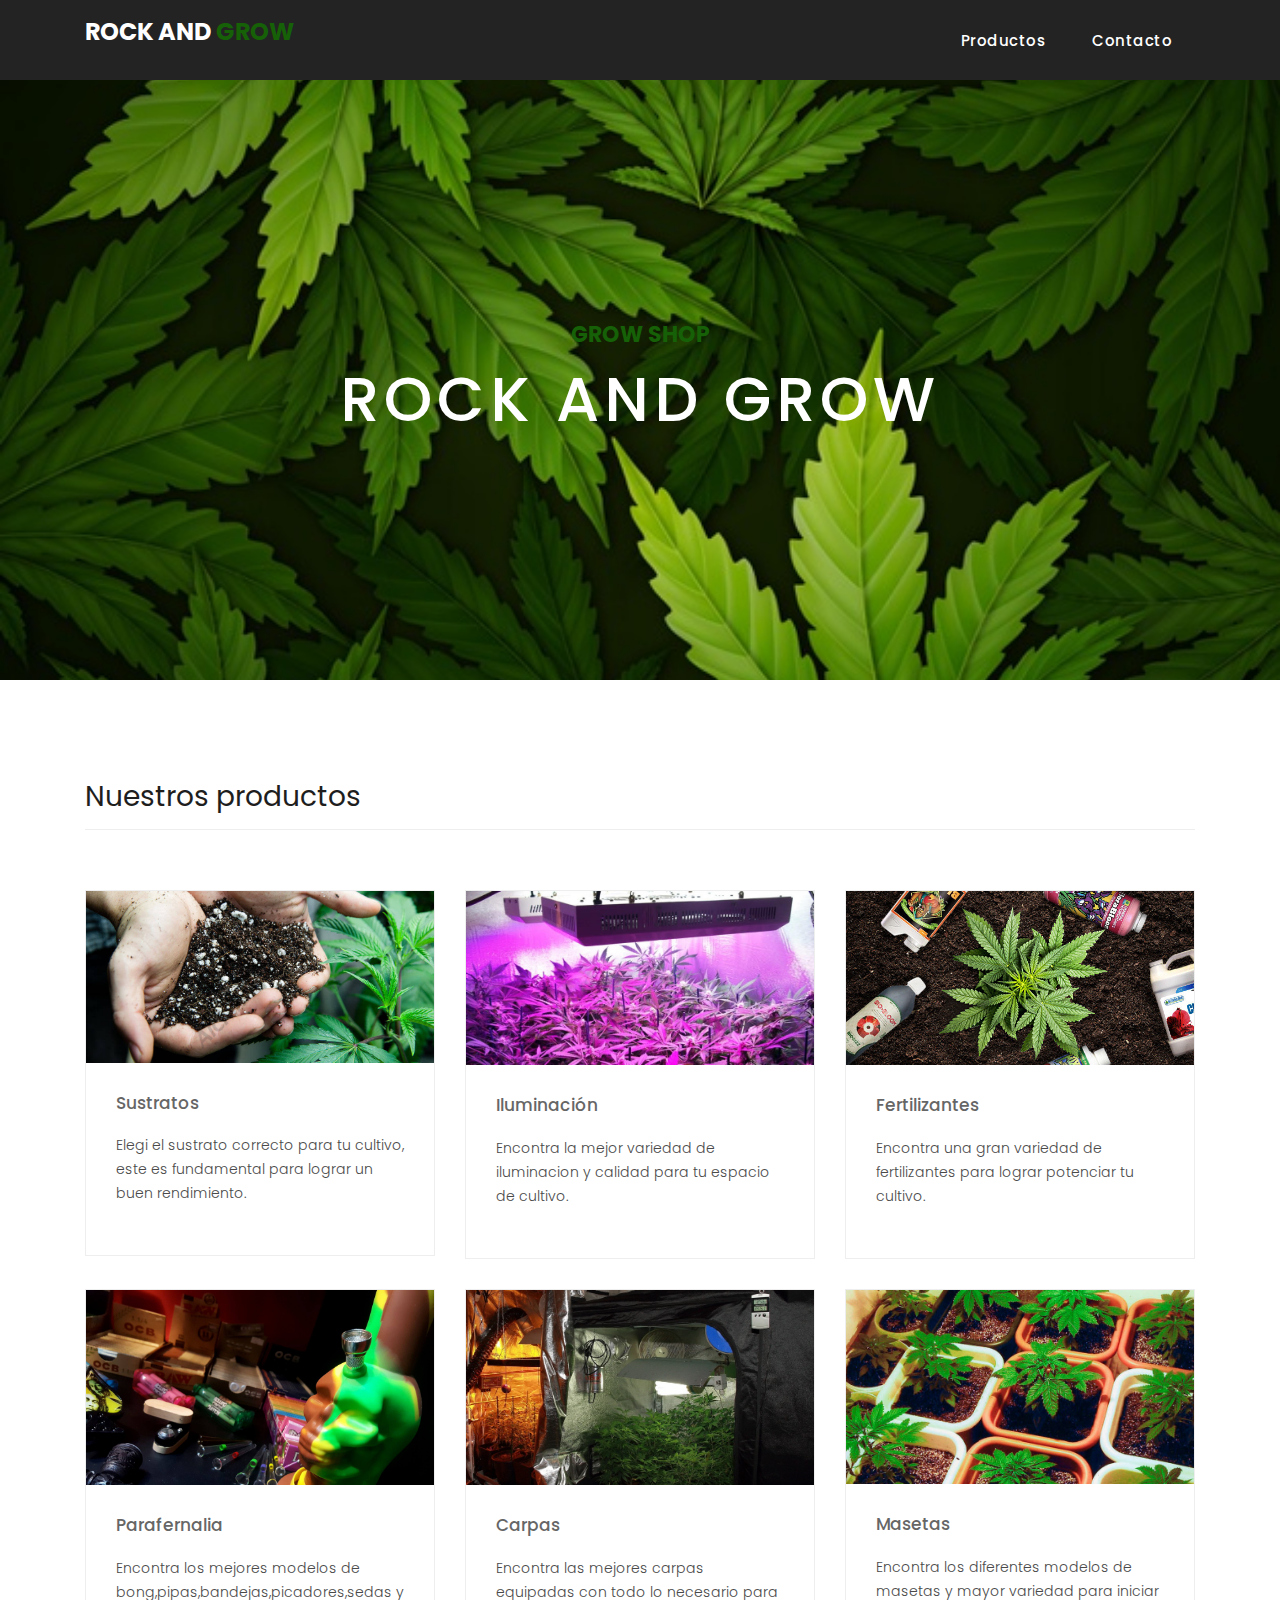
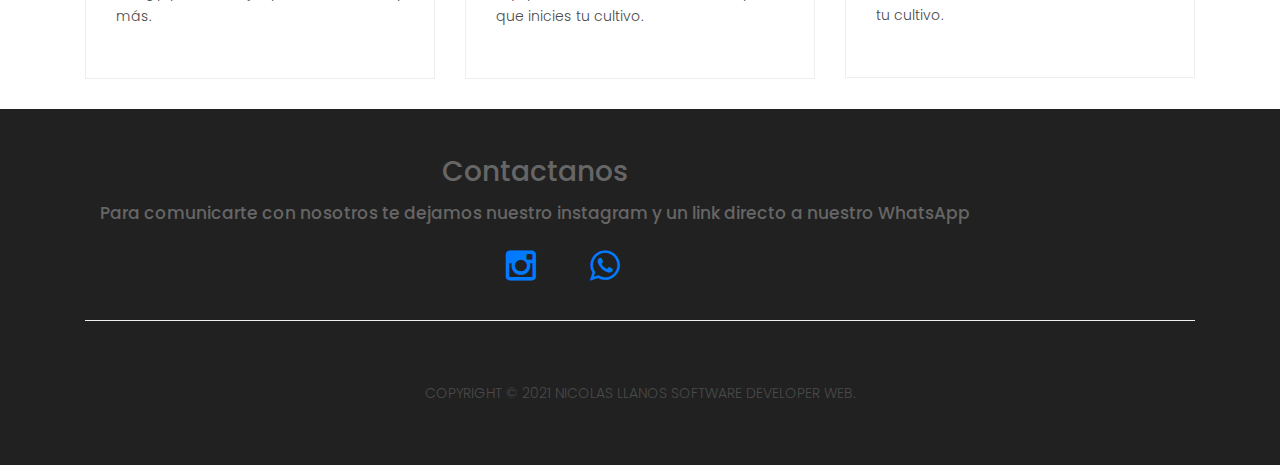
<file: index.html>
<!DOCTYPE html>
<html lang="en">

  <head>

    <meta charset="utf-8">
    <meta name="viewport" content="width=device-width, initial-scale=1, shrink-to-fit=no">
    <meta name="description" content="">
    <meta name="author" content="">
    <link href="https://fonts.googleapis.com/css?family=Poppins:100,200,300,400,500,600,700,800,900&display=swap" rel="stylesheet">

    <title>Rock and Grow</title>

    <!-- Bootstrap core CSS -->
    <link href="vendor/bootstrap/css/bootstrap.min.css" rel="stylesheet">
<!--

TemplateMo 546 Sixteen Clothing

https://templatemo.com/tm-546-sixteen-clothing

-->

    <!-- Additional CSS Files -->
    <link rel="stylesheet" href="assets/css/fontawesome.css">
    <link rel="stylesheet" href="assets/css/templatemo-sixteen.css">
    <link rel="stylesheet" href="assets/css/owl.css">
    <link rel="stylesheet" href="assets/css/style.css">
  </head>

  <body>

    <!-- ***** Preloader Start ***** -->
    <div id="preloader">
        <div class="jumper">
            <div></div>
            <div></div>
            <div></div>
        </div>
    </div>  
    <!-- ***** Preloader End ***** -->

    <!-- Header -->
    <header class="">
      <nav class="navbar navbar-expand-lg">
        <div class="container">
          <a class="navbar-brand" href="index.html"><h2>Rock and<em> Grow</em></h2></a>
          <button class="navbar-toggler" type="button" data-toggle="collapse" data-target="#navbarResponsive" aria-controls="navbarResponsive" aria-expanded="false" aria-label="Toggle navigation">
            <span class="navbar-toggler-icon"></span>
          </button>
          <div class="collapse navbar-collapse" id="navbarResponsive">
            <ul class="navbar-nav ml-auto">
              <li class="nav-item">
                <a class="nav-link" href="#">Productos</a>
              </li>
              <li class="nav-item">
                <a class="nav-link" href="#">Contacto</a>
              </li>
            </ul>
          </div>
        </div>
      </nav>
    </header>

    <!-- Page Content -->
    <!-- Banner Starts Here -->
    <div class="banner header-text">
      <div class="owl-banner owl-carousel">
        <div class="banner-item-01">
          <div class="text-content">
            <h4>Grow Shop</h4>
            <h2>Rock and Grow</h2>
          </div>
        </div>
      </div>
    </div>
    <!-- Banner Ends Here -->

    <div class="latest-products">
      <div class="container">
        <div class="row">
          <div class="col-md-12">
            <div class="section-heading">
              <h2>Nuestros productos</h2>
            </div>
          </div>
         
          <!-------Carta de sustrato----------------------------->
          <div class="col-md-4">
            <div class="product-item">
              <a href="sustrato.html"><img src="assets/images/cardSustrato.png" alt=""></a>
              <div class="down-content">
                <a href="#"><h4>Sustratos</h4></a>
                <p>Elegi el sustrato correcto para tu cultivo, este es fundamental para lograr un buen rendimiento.</p>
               </div>
            </div>
          </div>

           <!-------------CARTA LUCES------------------->
           <div class="col-md-4">
            <div class="product-item">
              <a href="iluminacion.html"><img src="assets/images/cardIluminacion.png" alt=""></a>
              <div class="down-content">
                <a href="#"><h4>Iluminación</h4></a>
                <p>Encontra la mejor variedad de iluminacion y calidad para tu espacio de cultivo.</p>
              </div>
            </div>
          </div>

          <!-------Carta de Fertilizantes----------------------------->
          <div class="col-md-4">
            <div class="product-item">
              <a href="fertilizantes.html"><img src="assets/images/cardFertilizantes.png" alt=""></a>
              <div class="down-content">
                <a href="#"><h4>Fertilizantes</h4></a>
                <p>Encontra una gran variedad de fertilizantes para lograr potenciar tu cultivo. </p>
               </div>
            </div>
          </div>

           <!-------------CARTA PARAFERNALIA------------------->
           <div class="col-md-4">
            <div class="product-item">
              <a href="parafernalia.html"><img src="assets/images/cardParafernalia2.png" alt=""></a>
              <div class="down-content">
                <a href="#"><h4>Parafernalia</h4></a>
                <p>Encontra los mejores modelos de bong,pipas,bandejas,picadores,sedas y más.</p>
              </div>
            </div>
          </div>
           <!-------Carta de carpas----------------------------->
           <div class="col-md-4">
            <div class="product-item">
              <a href="carpas.html"><img src="assets/images/cardCarpa.png" alt=""></a>
              <div class="down-content">
                <a href="#"><h4>Carpas</h4></a>
                <p>Encontra las mejores carpas equipadas con todo lo necesario para que inicies tu cultivo. </p>
               </div>
            </div>
          </div>

          <!-------Carta de masetas----------------------------->
          <div class="col-md-4">
            <div class="product-item">
              <a href="masetas.html"><img src="assets/images/cardMasetas.png" alt=""></a>
              <div class="down-content">
                <a href="#"><h4>Masetas</h4></a>
                <p>Encontra los diferentes modelos de masetas y mayor variedad para iniciar tu cultivo. </p>
               </div>
            </div>
          </div>

          

          
        </div>
      </div>
    </div>
    
    
  
    <footer>
      <div class="call-to-action">
        <div class="container">
          <div class="row">
            <div class="col-md-12">
              <div class="inner-content">
                <div class="row">
                  <div class="col-md-14">
                    <h3 style="text-align: center;margin-top: -45px;">Contactanos</h3>
                    <h4 style="margin-top: 15px;">Para comunicarte con nosotros te dejamos nuestro instagram y un link directo a nuestro WhatsApp</h4>  
                 </div>
                 
                 <div class="col-md-10">
                   <td>
                      <tr>
                        <br>
                        <a href="https://www.instagram.com/rocka_ndgrow/" class="fa fa-instagram"></a>
                        <a href="https://api.whatsapp.com/send?phone=543424283098&text=Hola Rock and Grow%20necesito%20asesoramiento%20" class="fa fa-whatsapp"></a>
                      </tr>
                    </td>
                 </div>
                </div>
              </div>
            </div>
          </div>
        </div>
      </div>
      <div class="container">
        <div class="row">
          <div class="col-md-12">
            <div class="inner-content">
              <p style="text-align: center;">Copyright &copy; 2021 Nicolas Llanos Software Developer Web.
            </div>
          </div>
        </div>
      </div>
    </footer>


    <!-- Bootstrap core JavaScript -->
    <script src="vendor/jquery/jquery.min.js"></script>
    <script src="vendor/bootstrap/js/bootstrap.bundle.min.js"></script>


    <!-- Additional Scripts -->
    <script src="assets/js/custom.js"></script>
    <script src="assets/js/owl.js"></script>
    <script src="assets/js/slick.js"></script>
    <script src="assets/js/isotope.js"></script>
    <script src="assets/js/accordions.js"></script>


    <script language = "text/Javascript"> 
      cleared[0] = cleared[1] = cleared[2] = 0; //set a cleared flag for each field
      function clearField(t){                   //declaring the array outside of the
      if(! cleared[t.id]){                      // function makes it static and global
          cleared[t.id] = 1;  // you could use true and false, but that's more typing
          t.value='';         // with more chance of typos
          t.style.color='#fff';
          }
      }
    </script>


  </body>

</html>
</file>
<file: assets/css/templatemo-sixteen.css>
/*

TemplateMo 546 Sixteen Clothing

https://templatemo.com/tm-546-sixteen-clothing

*/
body {
	font-family: 'Poppins', sans-serif;
	overflow-x: hidden;
	text-rendering: optimizeLegibility;
	-webkit-font-smoothing: antialiased;
	-moz-osx-font-smoothing: grayscale;
  }
  p {
	  margin-bottom: 0px;
	  font-size: 14px;
	  font-weight: 300;
	  color: #4a4a4a;
	  line-height: 24px;
  }
  a {
	  text-decoration: none!important;
  }
  ul {
	  padding: 0;
	  margin: 0;
	  list-style: none;
  }
  
  h1,h2,h3,h4,h5,h6 {
	  margin: 0px;
  }
  
  .h2Marcas{
	  padding-bottom:5px;
	  padding-left: 25px;
	  font-family: inherit;
	  font-weight: 500;
	  line-height: 1.2;
	  color: inherit;
  }
  
  ul.social-icons li {
	  display: inline-block;
	  margin-right: 3px;
  }
  
  ul.social-icons li:last-child {
	  margin-right: 0px;
  }
  
  ul.social-icons li a {
	  width: 50px;
	  height: 50px;
	  display: inline-block;
	  line-height: 50px;
	  background-color: #eee;
	  color: #121212;
	  font-size: 18px;
	  text-align: center;
	  transition: all .3s;
  }
  
  ul.social-icons li a:hover {
	  background-color: #166107;
	  color: #fff;
  }
  
  a.filled-button {
	  background-color: #166107;
	  color: #fff;
	  font-size: 14px;
	  text-transform: capitalize;
	  font-weight: 300;
	  padding: 10px 20px;
	  border-radius: 5px;
	  display: inline-block;
	  transition: all 0.3s;
  }
  
  a.filled-button:hover {
	  background-color: #121212;
	  color: #fff;
  }
  
  .section-heading {
	  text-align: left;
	  margin-bottom: 60px;
	  border-bottom: 1px solid #eee;
  }
  
  .section-heading h2 {
	  font-size: 28px;
	  font-weight: 400;
	  color: #1e1e1e;
	  margin-bottom: 15px;
  }
  
  .construccion{
	  width: 100%;
	  height: 552px;
	  background-image: url(../images/contruccion.png);
  
  }
  
  .sustrato-heading {
	  width: 100%;
	  height: 552px;
	  background-image: url(../images/cardSustrato.png);
  }
  
  .iluminacion-heading {
	  width: 100%;
	  height: 552px;
	  background-image: url(../images/cardIluminacion.png);
  }
  
  .carpas-heading {
	  width: 100%;
	  height: 552px;
	  background-image: url(../images/cardCarpa.png);
  }
  
  .fertilizantes-heading {
	  width: 100%;
	  height: 552px;
	  background-image: url(../images/cardFertilizantes.png);
  }


  .parafernalia-heading {
	  width: 100%;
	  height:552px;
	  background-image: url(../images/cardParafernalia2.png);
  }

  .masetas-heading {
	width: 100%;
	height:552px;
	background-image: url(../images/cardMasetas.png);
}

  
  .contact-heading {
	  background-image: url(../images/contact-heading.jpg);
  }
  
  .page-heading {
	  padding: 210px 0px 130px 0px;
	  text-align: center;
	  background-position: center center;
	  background-repeat: no-repeat;
	  background-size: cover;
  }
  
  .page-heading .text-content h4 {
	  color: #166107;
	  font-size: 22px;
	  text-transform: uppercase;
	  font-weight: 700;
	  margin-bottom: 15px;
  }
  
  .page-heading .text-content h2 {
	  color: #fff;
	  font-size: 62px;
	  text-transform: uppercase;
	  letter-spacing: 5px;
  }
  
  #preloader {
	overflow: hidden;
	background-image: url(../images/fondo.jpg);
	/* background-size: cover; */
	left: 0;
	right: 0;
	top: 0;
	bottom: 0;
	position: fixed;
	z-index: 9999999;
	color: #fff;
  }
  
  #preloader .jumper {
	left: 0;
	top: 0;
	right: 0;
	bottom: 0;
	display: block;
	position: absolute;
	margin: auto;
	width: 50px;
	height: 50px;
  }
  
  #preloader .jumper > div {
	background-color: #fff;
	width: 10px;
	height: 10px;
	border-radius: 100%;
	-webkit-animation-fill-mode: both;
	animation-fill-mode: both;
	position: absolute;
	opacity: 0;
	width: 50px;
	height: 50px;
	-webkit-animation: jumper 1s 0s linear infinite;
	animation: jumper 1s 0s linear infinite;
  }
  
  #preloader .jumper > div:nth-child(2) {
	-webkit-animation-delay: 0.33333s;
	animation-delay: 0.33333s;
  }
  
  #preloader .jumper > div:nth-child(3) {
	-webkit-animation-delay: 0.66666s;
	animation-delay: 0.66666s;
  }
  
  @-webkit-keyframes jumper {
	0% {
	  opacity: 0;
	  -webkit-transform: scale(0);
	  transform: scale(0);
	}
	5% {
	  opacity: 1;
	}
	100% {
	  -webkit-transform: scale(1);
	  transform: scale(1);
	  opacity: 0;
	}
  }
  
  @keyframes jumper {
	0% {
	  opacity: 0;
	  -webkit-transform: scale(0);
	  transform: scale(0);
	}
	5% {
	  opacity: 1;
	}
	100% {
	  opacity: 0;
	}
  }
  
  
  /* Header Style */
  header {
	  position: absolute;
	  z-index: 99999;
	  width: 100%;
	  height: 80px;
	  background-color: #232323;
	  -webkit-transition: all 0.3s ease-in-out 0s;
	  -moz-transition: all 0.3s ease-in-out 0s;
	  -o-transition: all 0.3s ease-in-out 0s;
	  transition: all 0.3s ease-in-out 0s;
  }
  header .navbar {
	  padding: 17px 0px;
  }
  .background-header .navbar {
	  padding: 17px 0px;
  }
  .background-header {
	  top: 0;
	  position: fixed;
	  background-color: #fff!important;
	  box-shadow: 0px 1px 10px rgba(0,0,0,0.1);
  }
  .background-header .navbar-brand h2 {
	  color: #121212!important;
  }
  .background-header .navbar-nav a.nav-link {
	  color: #1e1e1e!important;
  }
  .background-header .navbar-nav .nav-link:hover,
  .background-header .navbar-nav .active>.nav-link,
  .background-header .navbar-nav .nav-link.active,
  .background-header .navbar-nav .nav-link.show,
  .background-header .navbar-nav .show>.nav-link {
	  color: #166107!important;
  }
  .navbar .navbar-brand {
	  float: 	left;
	  margin-top: -12px;
	  outline: none;
  }
  .navbar .navbar-brand h2 {
	  color: #fff;
	  text-transform: uppercase;
	  font-size: 24px;
	  font-weight: 700;
	  -webkit-transition: all .3s ease 0s;
	  -moz-transition: all .3s ease 0s;
	  -o-transition: all .3s ease 0s;
	  transition: all .3s ease 0s;
  }
  .navbar .navbar-brand h2 em {
	  font-style: normal;
	  color: #166107;
  }
  #navbarResponsive {
	  z-index: 999;
  }
  .navbar-collapse {
	  text-align: center;
  }
  .navbar .navbar-nav .nav-item {
	  margin: 0px 15px;
  }
  .navbar .navbar-nav a.nav-link {
	  text-transform: capitalize;
	  font-size: 15px;
	  font-weight: 500;
	  letter-spacing: 0.5px;
	  color: #fff;
	  transition: all 0.5s;
	  margin-top: 5px;
  }
  .navbar .navbar-nav .nav-link:hover,
  .navbar .navbar-nav .active>.nav-link,
  .navbar .navbar-nav .nav-link.active,
  .navbar .navbar-nav .nav-link.show,
  .navbar .navbar-nav .show>.nav-link {
	  color: #fff;
	  padding-bottom: 25px;
	  border-bottom: 3px solid #166107;
  }
  .navbar .navbar-toggler-icon {
	  background-image: none;
  }
  .navbar .navbar-toggler {
	  /* border-color: #232323;
	  background-color:  #232323; */
	  height: 36px;
	  outline: none;
	  border-radius: 0px;
	  position: absolute;
	  right: 30px;
	  top: 20px;
  }
  .navbar .navbar-toggler-icon:after {
	  /* border-color: #232323;
	  background-color:  #232323; */
	  content: '\f0c9';
	  color: #166107;
	  font-size: 18px;
	  line-height: 26px;
	  font-family: 'FontAwesome';
  }
  
  
  
  /* Banner Style */
  .banner {
	  position: relative;
	  text-align: center;
	  padding-top: 80px;
  }
  
  .banner-item-01 {
	  padding: 300px 0px;
	  background-image: url(../images/fondo.jpg);
	  background-size: cover;
	  background-repeat: no-repeat;
	  background-position: center center;
  }
  
  .banner-item-02 {
	  padding: 300px 0px;
	  background-image: url(../images/slide_02.jpg);
	  background-size: cover;
	  background-repeat: no-repeat;
	  background-position: center center;
  }
  
  .banner-item-03 {
	  padding: 300px 0px;
	  background-image: url(../images/slide_03.jpg);
	  background-size: cover;
	  background-repeat: no-repeat;
	  background-position: center center;
  }
  
  .banner .banner-item {
	  max-height: 600px;
  }
  
  .banner .text-content {
	  position: absolute;
	  top: 50%;
	  transform: translateY(-50%);
	  text-align: center;
	  width: 100%;
  }
  
  .banner .text-content h4 {
	  color: #166107;
	  font-size: 22px;
	  text-transform: uppercase;
	  font-weight: 700;
	  margin-bottom: 15px;
  }
  
  .banner .text-content h2 {
	  color: #fff;
	  font-size: 62px;
	  text-transform: uppercase;
	  letter-spacing: 5px;
  }
  
  .owl-banner .owl-dots .owl-dot {
	border-radius: 3px;
  }
  .owl-banner .owl-dots {
	  display: -webkit-box;
	  display: -webkit-flex;
	  display: -ms-flexbox;
	  display: flex;
	  -ms-flex-pack: center;
	  -webkit-justify-content: center;
	  justify-content: center;
	  position: absolute;
	  left: 50%;
	  transform: translateX(-50%);
	  bottom: 30px;
  }
  .owl-banner .owl-dots .owl-dot {
	  width: 10px;
	  height: 10px;
	  border-radius: 50%;
	  margin: 0 10px;
	  background-color: #fff;
	  opacity: 0.5;
  }
  .owl-banner .owl-dots .owl-dot:focus {
	  outline: none
  }
  .owl-banner .owl-dots .owl-dot.active {
	  background-color: #fff;
	  opacity: 1;
  }
  
  
  
  /* Latest Produtcs */
  
  .latest-products {
	  margin-top: 100px;
  
  }
  
  .latest-products .section-heading a {
	  float: right;
	  margin-top: -35px;
	  text-transform: uppercase;
	  font-size: 13px;
	  font-weight: 700;
	  color: #166107;
  }
  
  .product-item {
	  border: 1px solid #eee;
	  margin-bottom: 30px;
  }
  
  .product-item .down-content {
	  padding: 30px;
	  position: relative;
  }
  
  .product-item img {
	  width: 100%;
	  overflow: hidden;
  }
  
  .product-item .down-content h4 {
	  font-size: 17px;
	  color:  #666;
	  margin-bottom: 20px;
  }
  
  .product-item .down-content h6 {
	  position: absolute;
	  top: 30px;
	  right: 30px;
	  font-size: 18px;
	  color: #121212;
  }
  
  .product-item .down-content p {
	  margin-bottom: 20px;
  }
  
  .product-item .down-content ul li {
	  display: inline-block;
  }
  
  .product-item .down-content ul li i {
	  color: #166107;
	  font-size: 14px;
  }
  
  .product-item .down-content span {
	  position: absolute;
	  right: 30px;
	  bottom: 30px;
	  font-size: 13px;
	  color: #166107;
	  font-weight: 500;
  }
  
  
  
  
  /* Best Features */
  
  .about-features {
	  margin-top: 100px!important;
  }
  
  .about-features p {
	  border-bottom: 1px solid #eee;
	  padding-bottom: 20px;
  }
  
  .about-features .container .row {
	  padding-bottom: 0px!important;
	  border-bottom: none!important;
  }
  
  .best-features {
	  margin-top: 50px;
  }
  
  .best-features .container .row {
	  border-bottom: 1px solid #eee;
	  padding-bottom: 60px;
  }
  
  .best-features img {
	  width: 100%;
	  overflow: hidden;
  }
  
  .best-features h4 {
	  font-size: 17px;
	  color: #666;
	  margin-bottom: 20px;
  }
  
  .best-features ul.featured-list li {
	  display: block;
	  margin-bottom: 10px;
  }
  
  .best-features p {
	  margin-bottom: 25px;
  }
  
  .best-features ul.featured-list li a {
	  font-size: 14px;
	  color: #4a4a4a;
	  font-weight: 300;
	  transition: all .3s;
	  position: relative;
	  padding-left: 13px;
  }
  
  .best-features ul.featured-list li a:before {
	  content: '';
	  width: 5px;
	  height: 5px;
	  display: inline-block;
	  background-color: #4a4a4a;
	  position: absolute;
	  left: 0;
	  transition: all .3s;
	  top: 8px;
  }
  
  .best-features ul.featured-list li a:hover {
	  color: #166107;
  }
  
  .best-features ul.featured-list li a:hover::before {
	  background-color: #166107;
  }
  
  .best-features .filled-button {
	  margin-top: 20px;
  }
  
  
  
  
  
  /* Call To Action */
  
  .call-to-action .inner-content {
	  margin-top: 60px;
	  padding: 30px;
	  padding-right: 60px;
	  background-color: #212121;
	  border-radius: 5px;
	  border-color: #212121;;
  }
  
  .call-to-action .inner-content h4 {
	  font-size: 17px;
	  color: #666;
	  /* margin-bottom: 15px; */
  }
  
  .call-to-action .inner-content em {
	  font-style: normal;
	  font-weight: 700;
  }
  
  .call-to-action .inner-content .col-md-4 {
	  text-align: right;
  }
  
  .call-to-action .inner-content .filled-button {
	  margin-top: 12px;
  }
  
  
  
  
  /* Footer */
  
  footer {
	  text-align: center;
	  
  }
  
  footer .inner-content {
	  border-top: 1px solid #eee;
	  margin-top: 5px;
	  padding: 60px 0px;
  }
  
  
  footer .inner-content p {
	  text-transform: uppercase;
	  text-align: left;
  }
  
  footer .inner-content p a {
	  color: #166107;
	  margin-left: 3px;
  }
  
  footer .inner-content a{
	  padding-left: 50px;
	  font-size: 35px;
  }
  
  footer .inner-content h3 {
	  text-align: left;
	  color: #666;
  }
  
  
  
  /* Product Page */
  
  .products {
	  margin-top: 100px;
  }
  
  .products .filters {
	  text-align: center;
	  border-bottom: 1px solid #eee;
	  padding-bottom: 10px;
	  margin-bottom: 60px;
  }
  
  .products .filters li {
	  text-transform: uppercase;
	  font-size: 13px;
	  font-weight: 700;
	  color: #121212;
	  display: inline-block;
	  margin: 0px 10px;
	  transition: all .3s;
	  cursor: pointer;
  }
  
  .products .filters ul li.active,
  .products .filters ul li:hover {
	color: #166107;
  }
  
  .products ul.pages {
	  margin-top: 30px;
	  text-align: center;
  }
  
  .products ul.pages li {
	  display: inline-block;
	  margin: 0px 2px;
  }
  
  .products ul.pages li a {
	  width: 44px;
	  height: 44px;
	  display: inline-block;
	  line-height: 42px;
	  border: 1px solid #eee;
	  font-size: 15px;
	  font-weight: 700;
	  color: #121212;
	  transition: all .3s;
  }
  
  .products ul.pages li a:hover,
  .products ul.pages li.active a {
	  background-color: #166107;
	  border-color: #166107;
	  color: #fff;
  }
  
  
  
  /* Team Members */
  
  .team-members {
	  margin-top: 100px;
  }
  
  .team-member {
	  border: 1px solid #eee;
	  margin-bottom: 30px;
  }
  
  .team-member img {
	  width: 100%;
	  overflow: hidden;
  }
  
  .team-member .down-content {
	  padding: 30px;
	  text-align: center;
  }
  
  .team-member .thumb-container {
	  position: relative;
  }
  
  
  .team-member .thumb-container .hover-effect {
	  position: absolute;
	  background-color: #166107;
	  top: 0;
	  left: 0;
	  width: 100%;
	  height: 100%;
	  opacity: 0;
	  visibility: hidden;
	  transition: all .5s;
  }
  
  .team-member .thumb-container .hover-effect .hover-content {
	  position: absolute;
	  display: inline-block;
	  width: 100%;
	  text-align: center;
	  top: 50%;
	  transform: translateY(-50%);
  }
  
  .team-member .thumb-container .hover-effect .hover-content ul.social-icons li a:hover {
	  background-color: #fff;
	  color: #166107;
  }
  
  .team-member:hover .hover-effect {
	  visibility: visible;
	  opacity: 1;
  }
  
  .team-member .down-content h4 {
	  font-size: 17px;
	  color:  #666;
	  /* margin-bottom: 8px; */
  }
  
  .team-member .down-content span {
	  display: block;
	  font-size: 13px;
	  color: #166107;
	  font-weight: 500;
	  margin-bottom: 20px;
  }
  
  
  
  
  /* Services */
  
  .services {
	  background-image: url(../images/services-bg.jpg);
	  background-position: center center;
	  background-repeat: no-repeat;
	  background-size: cover;
	  background-attachment: fixed;
	  padding: 100px 0px;
  }
  
  .services .service-item {
	  text-align: center;
  }
  
  
  
  .services .service-item .icon {
	  background-color: #f7f7f7;
	  padding: 40px;
  }
  
  .services .service-item .icon i {
	  width: 100px;
	  height: 100px;
	  display: inline-block;
	  text-align: center;
	  line-height: 100px;
	  background-color: #166107;
	  color: #fff;
	  font-size: 32px;
  }
  
  .services .service-item .down-content {
	  background-color: #fff;
	  padding: 40px 30px;
  }
  
  .services .service-item .down-content h4 {
	  font-size: 17px;
	  color:  #666;
	  /* margin-bottom: 20px; */
  }
  
  .services .service-item .down-content p {
	  margin-bottom: 25px;
  }
  
  
  
  
  /* Clients */
  
  .happy-clients {
	  margin-top: 100px;
	  margin-bottom: 40px;
  }
  
  .happy-clients .client-item img {
	  max-width: 100%;
	  overflow: hidden;
	  transition: all .3s;
	  cursor: pointer;
  }
  
  .happy-clients .client-item img:hover {
	  opacity: 0.8;
  }
  
  
  
  
  /* Find Us */
  
  .find-us {
	  margin-top: 100px;
  }
  
  .find-us p {
	  border-bottom: 1px solid #eee;
	  padding-bottom: 30px;
	  margin-bottom: 30px;
  }
  
  .find-us h4 {
	  font-size: 17px;
	  color:  #666;
	  /* margin-bottom: 20px; */
  }
  
  .find-us .left-content {
	  margin-left: 30px;
  }
  
  
  
  /* Send Message */
  
  .send-message {
	  margin-top: 100px;
  }
  
  .contact-form input {
	  font-size: 14px;
	  width: 100%;
	  height: 44px;
	  display: inline-block;
	  line-height: 42px;
	  border: 1px solid #eee;
	  border-radius: 0px;
	  margin-bottom: 30px;
  }
  
  .contact-form input:focus {
	  box-shadow: none;
	  border: 1px solid #eee;
  }
  
  .contact-form textarea {
	  font-size: 14px;
	  width: 100%;
	  min-width: 100%;
	  min-height: 120px;
	  height: 120px;
	  max-height: 180px;
	  border: 1px solid #eee;
	  border-radius: 0px;
	  margin-bottom: 30px;
  }
  
  .contact-form textarea:focus {
	  box-shadow: none;
	  border: 1px solid #eee;
  }
  
  .contact-form button.filled-button {
	  background-color: #166107;
	  color: #fff;
	  font-size: 14px;
	  text-transform: capitalize;
	  font-weight: 300;
	  padding: 10px 20px;
	  border-radius: 5px;
	  display: inline-block;
	  transition: all 0.3s;
	  border: none;
	  outline: none;
	  cursor: pointer;
  }
  
  .contact-form button.filled-button:hover {
	  background-color: #121212;
	  color: #fff;
  }
  
  .accordion {
	  margin-left: 30px;
  }
  
  .accordion a {
	  cursor: pointer;
	  font-size: 17px;
	  color: #1a6692!important;
	  margin-bottom: 20px;
	  transition: all .3s;
  }
  
  .accordion a:hover {
	  color: #166107!important;
  }
  
  .accordion a.active {
	color: #166107!important;
  }
  
  .accordion li .content {
	display: none;
	margin-top: 10px;
  }
  
  .accordion li:first-child {
	  border-top: 1px solid #eee;
  }
  
  .accordion li {
	  border-bottom: 1px solid #eee;
	  padding: 15px 0px;
  }
  
  /* Responsive Style */
  @media (max-width: 768px) {
	  .banner .text-content {
		  width: 90%;
		  margin-left: 5%;
	  }
	  .banner .text-content h4 {
		  font-size: 22px;
	  }
  
	  .banner .text-content h2 {
		  font-size: 36px;
		  letter-spacing: 0.5px;
	  }
	  .footerContacto{
		  background-color:#212121;
	  }
	  .banner-item-01,
	  .banner-item-02,
	  .banner-item-03 {
		  padding: 180px 0px;
	  }
	  .page-heading .text-content h4 {
		  font-size: 22px;
	  }
  
	  .page-heading .text-content h2 {
		  font-size: 36px;
		  letter-spacing: 0.5px;
	  }
	  .latest-products .section-heading a {
		  float: none;
		  margin-top: 0px;
		  display: block;
		  margin-bottom: 20px;
	  }
	  .product-item .down-content h4 {
		  margin-bottom: 20px!important;
	  }
	  .product-item .down-content h6 {
		  position: absolute!important;
		  top: 30px!important;
		  right: 30px!important;
	  }
	  .product-item .down-content span {
		  position: absolute!important;
		  right: 30px!important;
		  bottom: 30px!important;
	  }
	  .best-features .left-content {
		  margin-bottom: 30px;
	  }
	  .call-to-action .inner-content {
		  text-align: center;
	  }
	  .call-to-action .inner-content .filled-button {
		  text-align: center;
		  width: 100%;
		  margin-top: 20px;
	  }
	  .about-features img {
		  margin-bottom: 30px;
	  }
	  .service-item {
		  margin-bottom: 30px;
	  }
	  .find-us #map {
		  margin-bottom: 30px;
	  }
	  .find-us .left-content {
		  margin-left: 0px;
	  }
	  .send-message .accordion {
		  margin-top: 30px;
		  margin-left: 0px;
	  }
  }
  
  @media (max-width: 992px) {
	  .navbar .navbar-brand {
		  position: absolute;
		  left: 30px;
		  top: 32px;
	  }
	  .navbar .navbar-brand {
		  width: auto;
	  }
	  .navbar:after {
		  display: none;
	  }
	  #navbarResponsive {
		  z-index: 99999;
		  position: absolute;
		  top: 80px;
		  left: 0;
		  width: 100%;
		  text-align: center;
		  background-color: #fff;
		  box-shadow: 0px 10px 10px rgba(0,0,0,0.1);
	  }
	  .navbar .navbar-nav .nav-item {
		  border-bottom: 1px solid #eee;
	  }
	  .navbar .navbar-nav .nav-item:last-child {
		  border-bottom: none;
	  }
	  .navbar .navbar-nav a.nav-link {
		  padding: 15px 0px;
		  color: #1e1e1e!important;
	  }
	  .navbar .navbar-nav .nav-link:hover,
	  .navbar .navbar-nav .active>.nav-link,
	  .navbar .navbar-nav .nav-link.active,
	  .navbar .navbar-nav .nav-link.show,
	  .navbar .navbar-nav .show>.nav-link {
		  color: #166107!important;
		  border-bottom: none!important;
		  padding-bottom: 15px;
	  }
	  .product-item .down-content h4 {
		  margin-bottom: 10px;
	  }
	  .product-item .down-content h6 {
		  position: relative;
		  top: 0;
		  right: 0;
		  margin-bottom: 20px;
	  }
	  .product-item .down-content span {
		  position: relative;
		  right: 0;
		  bottom: 0;
	  }
  
	  
  }
</file>
<file: assets/css/style.css>
footer{
    background-color:#212121;
}

#letritas{
    background: #212121;
}

.rowContacto{
   
    color: #666;;
    padding-left: 160px;
    text-align: center;
}
</file>
